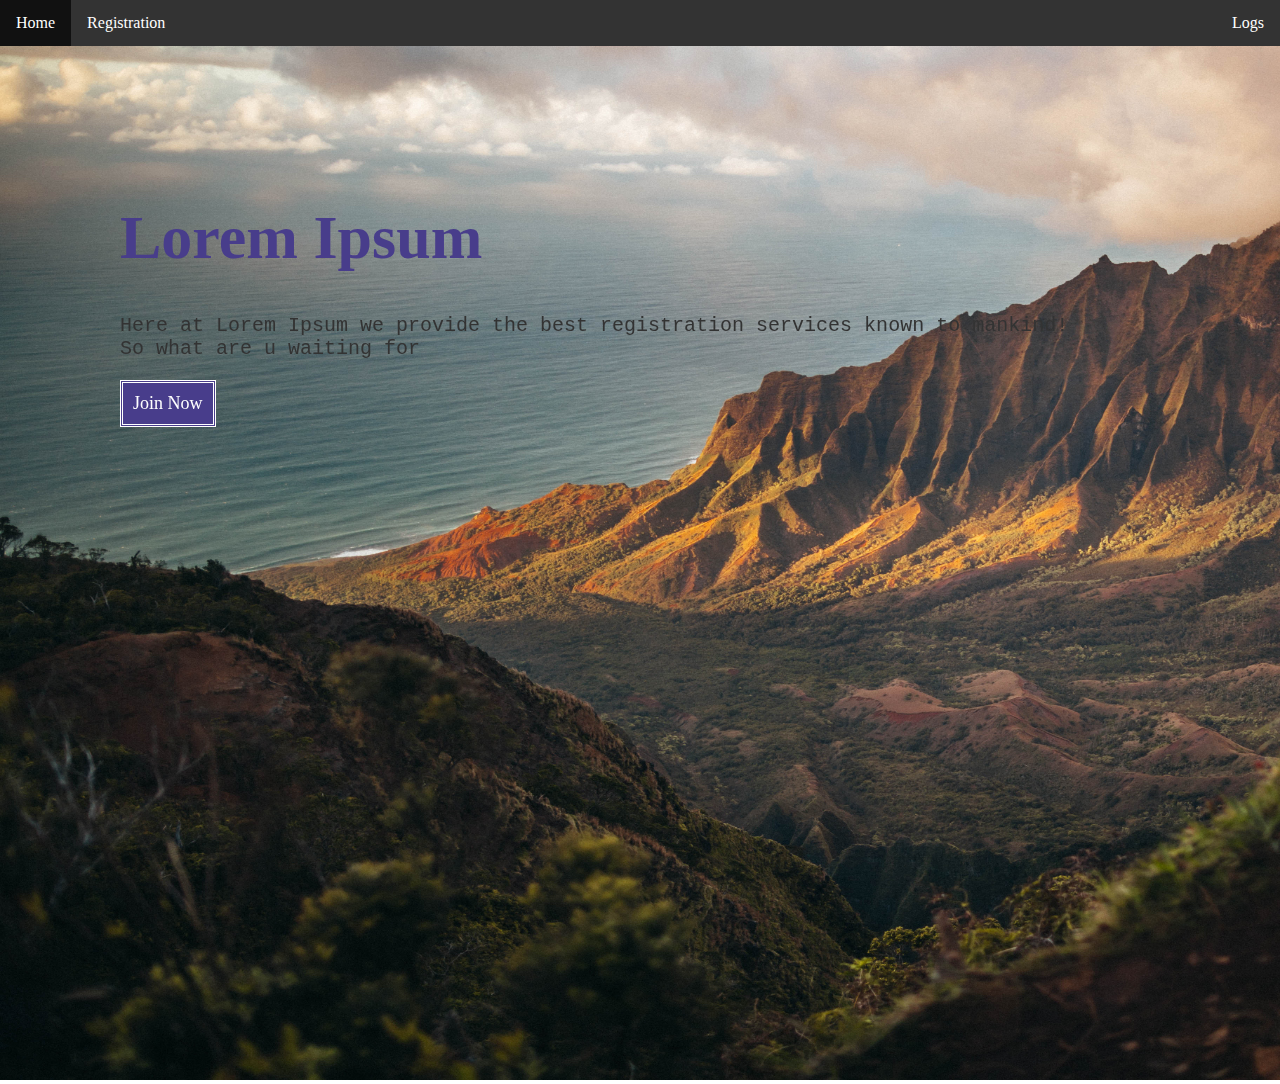
<file: index.html>
<!DOCTYPE html>
<html>
<head>
    <link rel="stylesheet" href="style.css">
</head>
<body>
    <div style="width:100%;position:fixed">
        <ul>
            <li><a href="index.html" class="active">Home</a></li>
            <li><a href="Registration.html">Registration</a></li>
            <li style="float:right"><a href="dB.html">Logs</a></li>
        </ul>
    </div>
    <div>
        <img src="img.jpg" height="1080" width="1920">
        <div class="left">
            <h1>
                Lorem Ipsum
            </h1>
            <p>
                Here at Lorem Ipsum we provide the best registration services known to mankind!
                <br>So what are u waiting for <br>
                <div class="but">
                    <a href="Registration.html">Join Now</a>
                </div>
            </p>
        </div>
    </div>
</body>
</html>
</file>
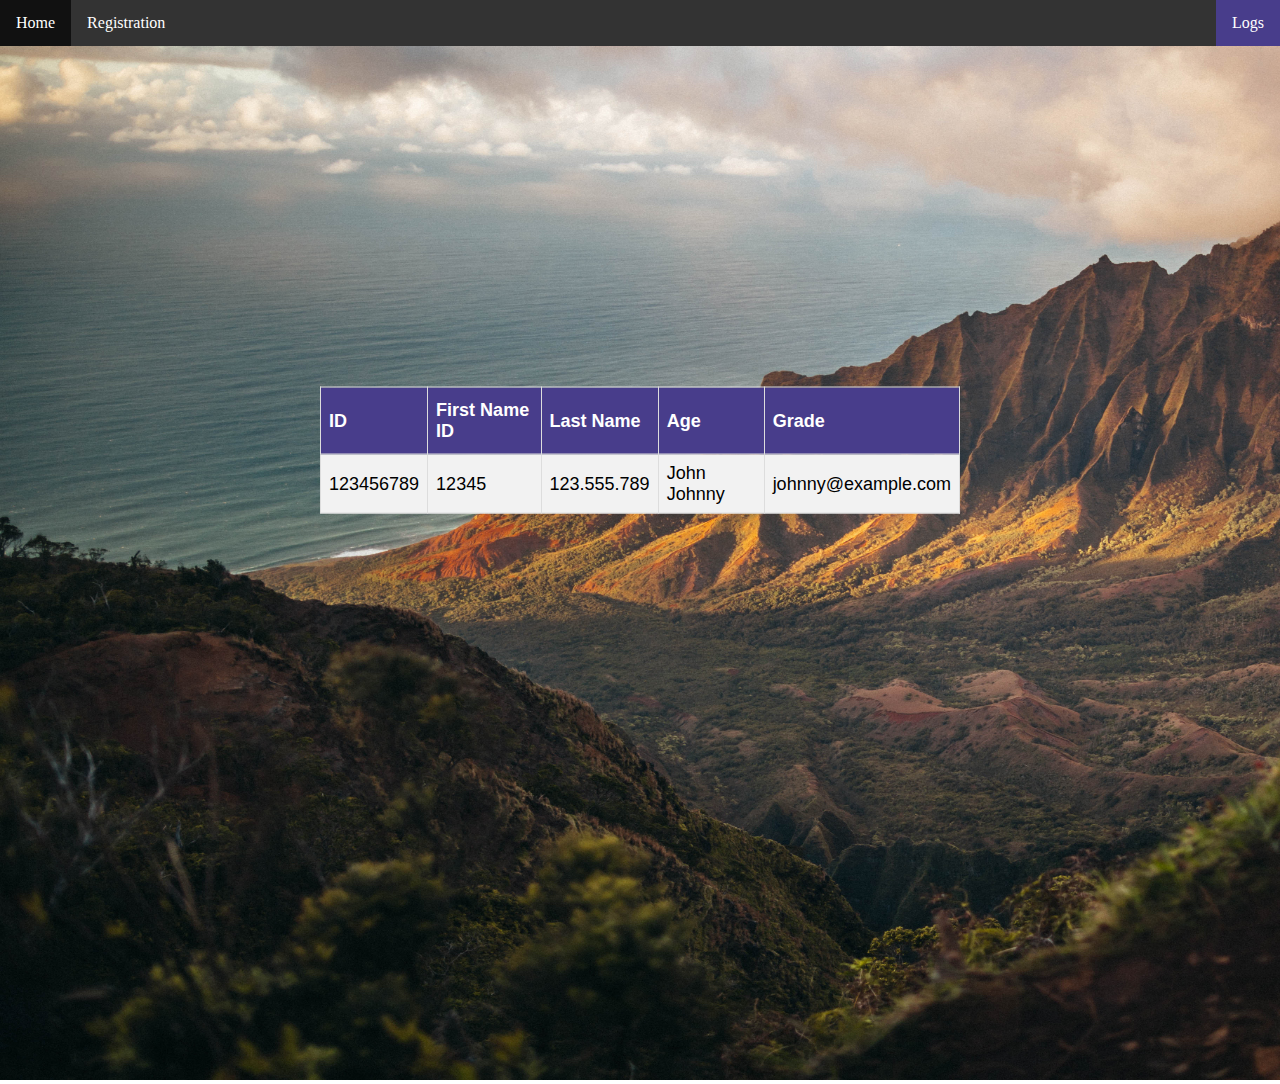
<file: dB.html>
<!DOCTYPE html>
<html>
<head>
    <link rel="stylesheet" href="style.css">
</head>
<body>
    <div style="width:100%;position:fixed">
        <ul>
            <li><a href="index.html">Home</a></li>
            <li><a href="Registration.html">Registration</a></li>
            <li style="float:right"><a href="dB.html" class="active">Logs</a></li>
        </ul>
    </div>
    <div>
        <img src="img.jpg" height="1080" width="1920">
        <div class="center">
            <table border="1">
                <tr>
                    <th>ID</th>
                    <th>First Name ID</th>
                    <th>Last Name</th>
                    <th>Age</th>
                    <th>Grade</th>
                </tr>
                <tr>
                    <td>123456789</td>
                    <td>12345</td>
                    <td>123.555.789</td>
                    <td>John Johnny</td>
                    <td>johnny@example.com</td>
                </tr>
            </table>
        </div>
    </div>
</body>
</html>
</file>
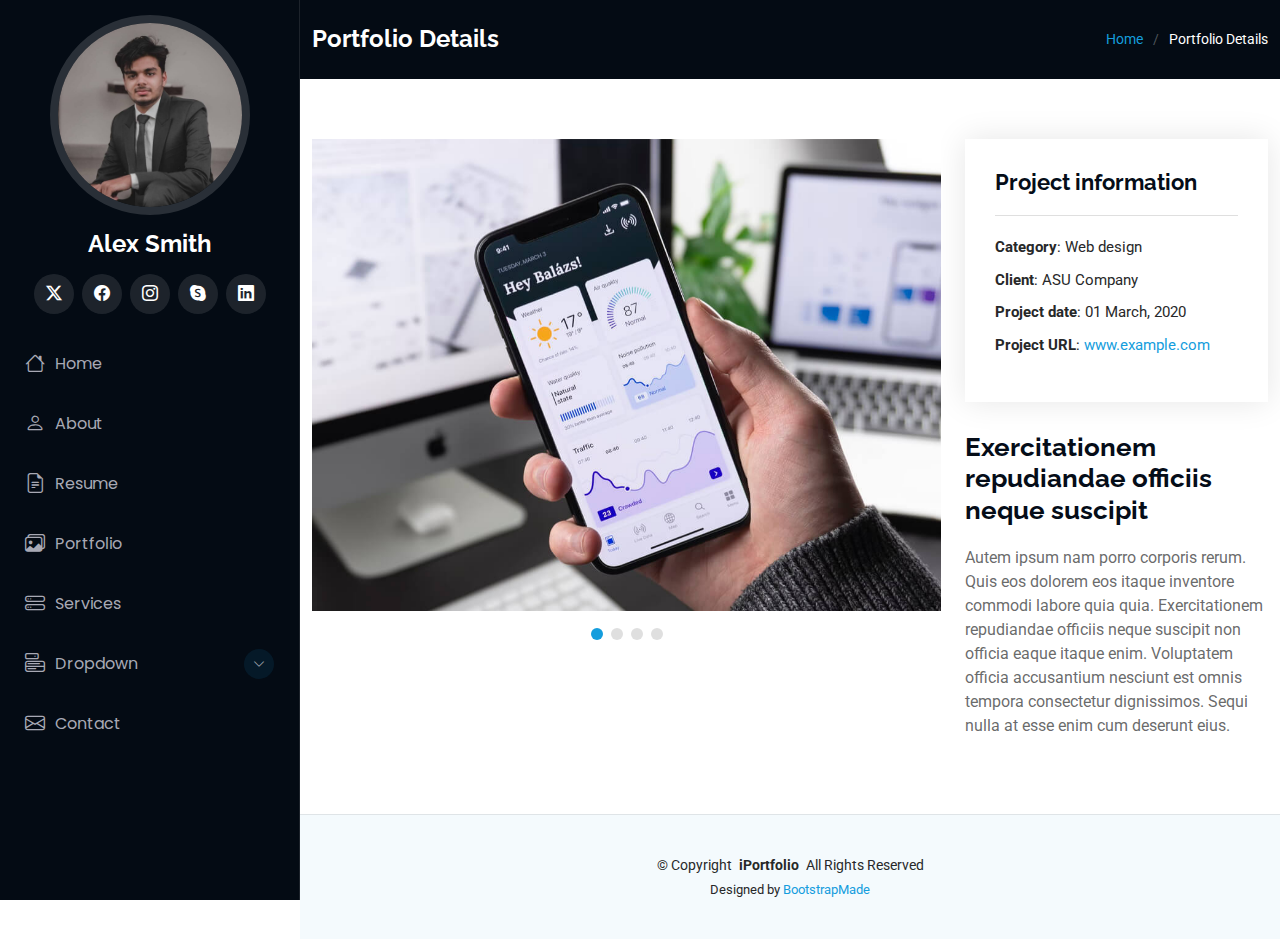
<file: portfolio-details.html>
<!DOCTYPE html>
<html lang="en">

<head>
  <meta charset="utf-8">
  <meta content="width=device-width, initial-scale=1.0" name="viewport">
  <title>Portfolio Details - iPortfolio Bootstrap Template</title>
  <meta content="" name="description">
  <meta content="" name="keywords">

  <!-- Favicons -->
  <link href="assets/img/favicon.png" rel="icon">
  <link href="assets/img/apple-touch-icon.png" rel="apple-touch-icon">

  <!-- Fonts -->
  <link href="https://fonts.googleapis.com" rel="preconnect">
  <link href="https://fonts.gstatic.com" rel="preconnect" crossorigin>
  <link href="https://fonts.googleapis.com/css2?family=Roboto:ital,wght@0,100;0,300;0,400;0,500;0,700;0,900;1,100;1,300;1,400;1,500;1,700;1,900&family=Poppins:ital,wght@0,100;0,200;0,300;0,400;0,500;0,600;0,700;0,800;0,900;1,100;1,200;1,300;1,400;1,500;1,600;1,700;1,800;1,900&family=Raleway:ital,wght@0,100;0,200;0,300;0,400;0,500;0,600;0,700;0,800;0,900;1,100;1,200;1,300;1,400;1,500;1,600;1,700;1,800;1,900&display=swap" rel="stylesheet">

  <!-- Vendor CSS Files -->
  <link href="assets/vendor/bootstrap/css/bootstrap.min.css" rel="stylesheet">
  <link href="assets/vendor/bootstrap-icons/bootstrap-icons.css" rel="stylesheet">
  <link href="assets/vendor/aos/aos.css" rel="stylesheet">
  <link href="assets/vendor/glightbox/css/glightbox.min.css" rel="stylesheet">
  <link href="assets/vendor/swiper/swiper-bundle.min.css" rel="stylesheet">

  <!-- Main CSS File -->
  <link href="assets/css/main.css" rel="stylesheet">

  <!-- =======================================================
  * Template Name: iPortfolio
  * Template URL: https://bootstrapmade.com/iportfolio-bootstrap-portfolio-websites-template/
  * Updated: Jun 29 2024 with Bootstrap v5.3.3
  * Author: BootstrapMade.com
  * License: https://bootstrapmade.com/license/
  ======================================================== -->
</head>

<body class="portfolio-details-page">

  <header id="header" class="header dark-background d-flex flex-column">
    <i class="header-toggle d-xl-none bi bi-list"></i>

    <div class="profile-img">
      <img src="assets/img/my-profile-img.jpg" alt="" class="img-fluid rounded-circle">
    </div>

    <a href="index.html" class="logo d-flex align-items-center justify-content-center">
      <!-- Uncomment the line below if you also wish to use an image logo -->
      <!-- <img src="assets/img/logo.png" alt=""> -->
      <h1 class="sitename">Alex Smith</h1>
    </a>

    <div class="social-links text-center">
      <a href="#" class="twitter"><i class="bi bi-twitter-x"></i></a>
      <a href="#" class="facebook"><i class="bi bi-facebook"></i></a>
      <a href="#" class="instagram"><i class="bi bi-instagram"></i></a>
      <a href="#" class="google-plus"><i class="bi bi-skype"></i></a>
      <a href="#" class="linkedin"><i class="bi bi-linkedin"></i></a>
    </div>

    <nav id="navmenu" class="navmenu">
      <ul>
        <li><a href="#hero"><i class="bi bi-house navicon"></i>Home</a></li>
        <li><a href="#about"><i class="bi bi-person navicon"></i> About</a></li>
        <li><a href="#resume"><i class="bi bi-file-earmark-text navicon"></i> Resume</a></li>
        <li><a href="#portfolio"><i class="bi bi-images navicon"></i> Portfolio</a></li>
        <li><a href="#services"><i class="bi bi-hdd-stack navicon"></i> Services</a></li>
        <li class="dropdown"><a href="#"><i class="bi bi-menu-button navicon"></i> <span>Dropdown</span> <i class="bi bi-chevron-down toggle-dropdown"></i></a>
          <ul>
            <li><a href="#">Dropdown 1</a></li>
            <li class="dropdown"><a href="#"><span>Deep Dropdown</span> <i class="bi bi-chevron-down toggle-dropdown"></i></a>
              <ul>
                <li><a href="#">Deep Dropdown 1</a></li>
                <li><a href="#">Deep Dropdown 2</a></li>
                <li><a href="#">Deep Dropdown 3</a></li>
                <li><a href="#">Deep Dropdown 4</a></li>
                <li><a href="#">Deep Dropdown 5</a></li>
              </ul>
            </li>
            <li><a href="#">Dropdown 2</a></li>
            <li><a href="#">Dropdown 3</a></li>
            <li><a href="#">Dropdown 4</a></li>
          </ul>
        </li>
        <li><a href="#contact"><i class="bi bi-envelope navicon"></i> Contact</a></li>
      </ul>
    </nav>

  </header>

  <main class="main">

    <!-- Page Title -->
    <div class="page-title dark-background">
      <div class="container d-lg-flex justify-content-between align-items-center">
        <h1 class="mb-2 mb-lg-0">Portfolio Details</h1>
        <nav class="breadcrumbs">
          <ol>
            <li><a href="index.html">Home</a></li>
            <li class="current">Portfolio Details</li>
          </ol>
        </nav>
      </div>
    </div><!-- End Page Title -->

    <!-- Portfolio Details Section -->
    <section id="portfolio-details" class="portfolio-details section">

      <div class="container" data-aos="fade-up" data-aos-delay="100">

        <div class="row gy-4">

          <div class="col-lg-8">
            <div class="portfolio-details-slider swiper init-swiper">

              <script type="application/json" class="swiper-config">
                {
                  "loop": true,
                  "speed": 600,
                  "autoplay": {
                    "delay": 5000
                  },
                  "slidesPerView": "auto",
                  "pagination": {
                    "el": ".swiper-pagination",
                    "type": "bullets",
                    "clickable": true
                  }
                }
              </script>

              <div class="swiper-wrapper align-items-center">

                <div class="swiper-slide">
                  <img src="assets/img/portfolio/app-1.jpg" alt="">
                </div>

                <div class="swiper-slide">
                  <img src="assets/img/portfolio/product-1.jpg" alt="">
                </div>

                <div class="swiper-slide">
                  <img src="assets/img/portfolio/branding-1.jpg" alt="">
                </div>

                <div class="swiper-slide">
                  <img src="assets/img/portfolio/books-1.jpg" alt="">
                </div>

              </div>
              <div class="swiper-pagination"></div>
            </div>
          </div>

          <div class="col-lg-4">
            <div class="portfolio-info" data-aos="fade-up" data-aos-delay="200">
              <h3>Project information</h3>
              <ul>
                <li><strong>Category</strong>: Web design</li>
                <li><strong>Client</strong>: ASU Company</li>
                <li><strong>Project date</strong>: 01 March, 2020</li>
                <li><strong>Project URL</strong>: <a href="#">www.example.com</a></li>
              </ul>
            </div>
            <div class="portfolio-description" data-aos="fade-up" data-aos-delay="300">
              <h2>Exercitationem repudiandae officiis neque suscipit</h2>
              <p>
                Autem ipsum nam porro corporis rerum. Quis eos dolorem eos itaque inventore commodi labore quia quia. Exercitationem repudiandae officiis neque suscipit non officia eaque itaque enim. Voluptatem officia accusantium nesciunt est omnis tempora consectetur dignissimos. Sequi nulla at esse enim cum deserunt eius.
              </p>
            </div>
          </div>

        </div>

      </div>

    </section><!-- /Portfolio Details Section -->

  </main>

  <footer id="footer" class="footer position-relative light-background">

    <div class="container">
      <div class="copyright text-center ">
        <p>© <span>Copyright</span> <strong class="px-1 sitename">iPortfolio</strong> <span>All Rights Reserved</span></p>
      </div>
      <div class="credits">
        <!-- All the links in the footer should remain intact. -->
        <!-- You can delete the links only if you've purchased the pro version. -->
        <!-- Licensing information: https://bootstrapmade.com/license/ -->
        <!-- Purchase the pro version with working PHP/AJAX contact form: [buy-url] -->
        Designed by <a href="https://bootstrapmade.com/">BootstrapMade</a>
      </div>
    </div>

  </footer>

  <!-- Scroll Top -->
  <a href="#" id="scroll-top" class="scroll-top d-flex align-items-center justify-content-center"><i class="bi bi-arrow-up-short"></i></a>

  <!-- Preloader -->
  <div id="preloader"></div>

  <!-- Vendor JS Files -->
  <script src="assets/vendor/bootstrap/js/bootstrap.bundle.min.js"></script>
  <script src="assets/vendor/php-email-form/validate.js"></script>
  <script src="assets/vendor/aos/aos.js"></script>
  <script src="assets/vendor/typed.js/typed.umd.js"></script>
  <script src="assets/vendor/purecounter/purecounter_vanilla.js"></script>
  <script src="assets/vendor/waypoints/noframework.waypoints.js"></script>
  <script src="assets/vendor/glightbox/js/glightbox.min.js"></script>
  <script src="assets/vendor/imagesloaded/imagesloaded.pkgd.min.js"></script>
  <script src="assets/vendor/isotope-layout/isotope.pkgd.min.js"></script>
  <script src="assets/vendor/swiper/swiper-bundle.min.js"></script>

  <!-- Main JS File -->
  <script src="assets/js/main.js"></script>

</body>

</html>
</file>
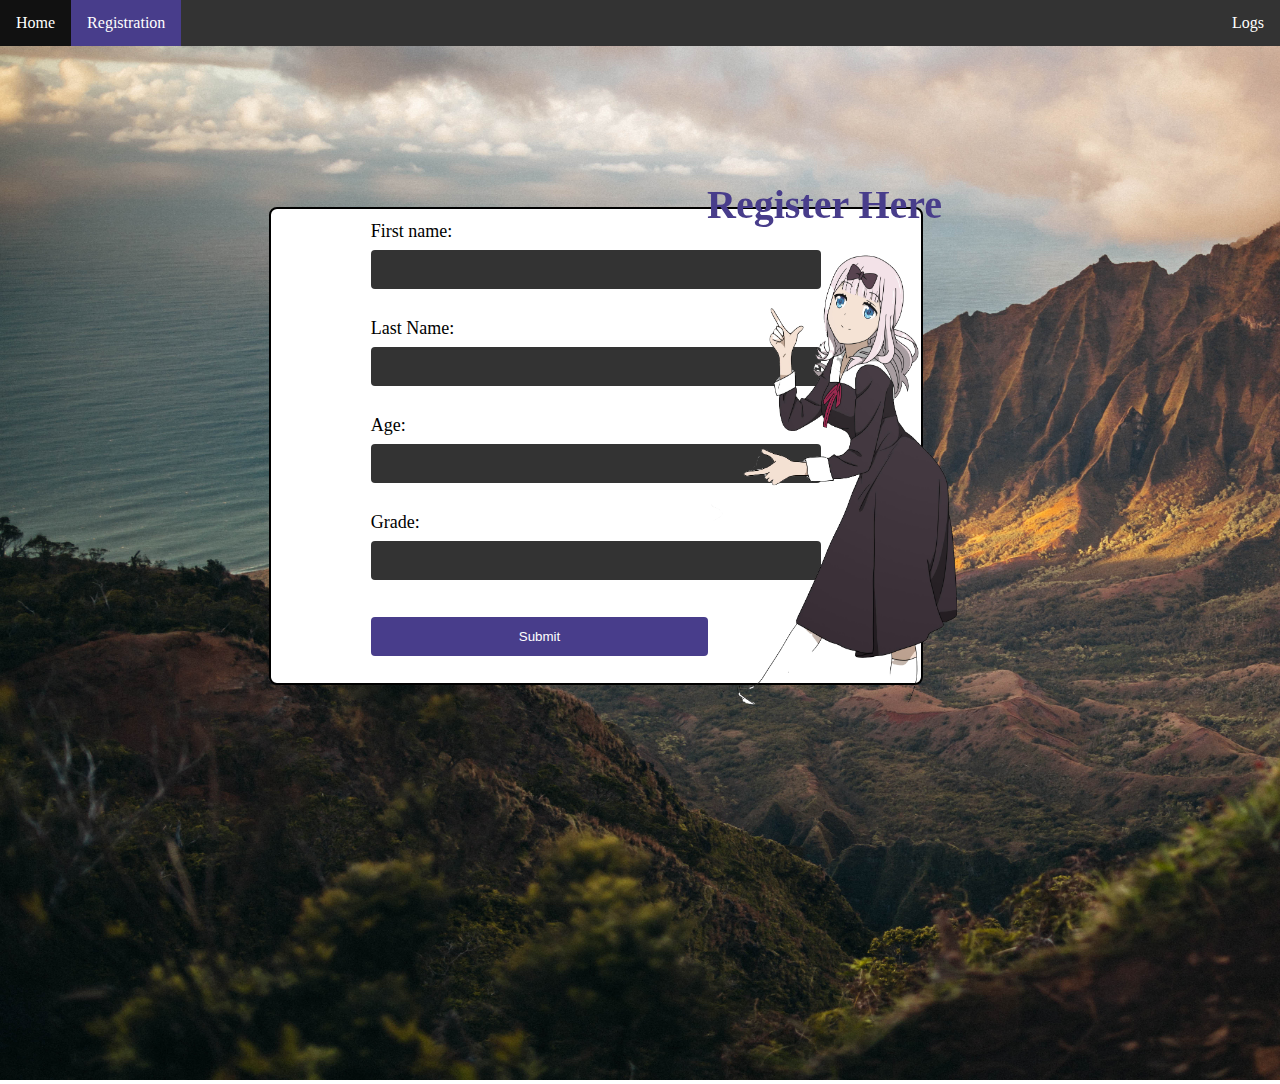
<file: Registration.html>
<!DOCTYPE html>
<html>
<head>
    <link rel="stylesheet" href="style.css">
</head>
<body>
    <div style="width:100%;position:fixed">
        <ul style="width:100%">
            <li><a href="index.html">Home</a></li>
            <li><a href="Registration.html" class="active">Registration</a></li>
            <li style="float:right"><a href="dB.html">Logs</a></li>
        </ul>
    </div>
    <div>
        <img src="img.jpg" height="1080" width="1920">
        <div class="topleft" style="position:fixed">
            <div class="card">
                <form>
                    <label for="fname">First name:</label><br>
                    <input type="text" id="fname" name="fname"><br><br>
                    <label for="lname">Last Name:</label><br>
                    <input type="text" id="lname" name="lname"><br><br>
                    <label for="age">Age:</label><br>
                    <input type=number id="age" name="age"><br><br>
                    <label for="grade">Grade:</label><br>
                    <input type="text" id="grade" name="grade"><br><br>
                    <input type="submit" value="Submit">
                </form>
            </div>
        </div>
        <div class="chika" style="position:fixed">
            <h1 style="font-size:40px;">Register Here</h1>
            <img src="img2.png" height="450" width=" 250 ">
        </div>
    </div>
</body>
</html>
</file>
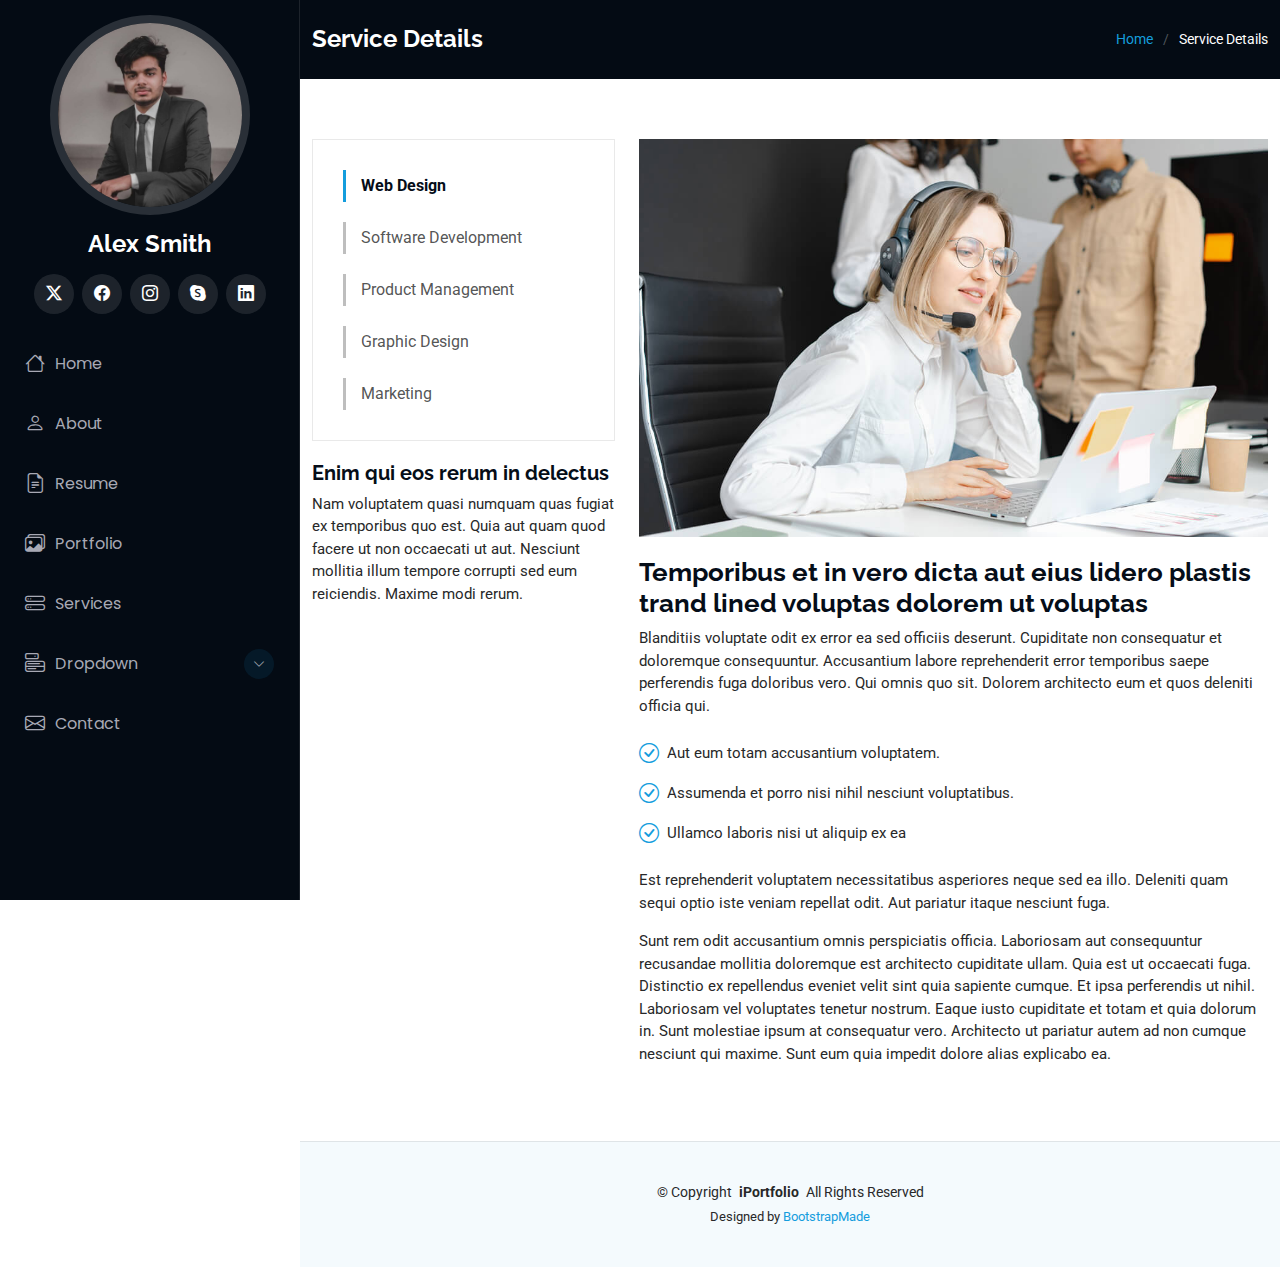
<file: service-details.html>
<!DOCTYPE html>
<html lang="en">

<head>
  <meta charset="utf-8">
  <meta content="width=device-width, initial-scale=1.0" name="viewport">
  <title>Service Details - iPortfolio Bootstrap Template</title>
  <meta content="" name="description">
  <meta content="" name="keywords">

  <!-- Favicons -->
  <link href="assets/img/favicon.png" rel="icon">
  <link href="assets/img/apple-touch-icon.png" rel="apple-touch-icon">

  <!-- Fonts -->
  <link href="https://fonts.googleapis.com" rel="preconnect">
  <link href="https://fonts.gstatic.com" rel="preconnect" crossorigin>
  <link href="https://fonts.googleapis.com/css2?family=Roboto:ital,wght@0,100;0,300;0,400;0,500;0,700;0,900;1,100;1,300;1,400;1,500;1,700;1,900&family=Poppins:ital,wght@0,100;0,200;0,300;0,400;0,500;0,600;0,700;0,800;0,900;1,100;1,200;1,300;1,400;1,500;1,600;1,700;1,800;1,900&family=Raleway:ital,wght@0,100;0,200;0,300;0,400;0,500;0,600;0,700;0,800;0,900;1,100;1,200;1,300;1,400;1,500;1,600;1,700;1,800;1,900&display=swap" rel="stylesheet">

  <!-- Vendor CSS Files -->
  <link href="assets/vendor/bootstrap/css/bootstrap.min.css" rel="stylesheet">
  <link href="assets/vendor/bootstrap-icons/bootstrap-icons.css" rel="stylesheet">
  <link href="assets/vendor/aos/aos.css" rel="stylesheet">
  <link href="assets/vendor/glightbox/css/glightbox.min.css" rel="stylesheet">
  <link href="assets/vendor/swiper/swiper-bundle.min.css" rel="stylesheet">

  <!-- Main CSS File -->
  <link href="assets/css/main.css" rel="stylesheet">

  <!-- =======================================================
  * Template Name: iPortfolio
  * Template URL: https://bootstrapmade.com/iportfolio-bootstrap-portfolio-websites-template/
  * Updated: Jun 29 2024 with Bootstrap v5.3.3
  * Author: BootstrapMade.com
  * License: https://bootstrapmade.com/license/
  ======================================================== -->
</head>

<body class="service-details-page">

  <header id="header" class="header dark-background d-flex flex-column">
    <i class="header-toggle d-xl-none bi bi-list"></i>

    <div class="profile-img">
      <img src="assets/img/my-profile-img.jpg" alt="" class="img-fluid rounded-circle">
    </div>

    <a href="index.html" class="logo d-flex align-items-center justify-content-center">
      <!-- Uncomment the line below if you also wish to use an image logo -->
      <!-- <img src="assets/img/logo.png" alt=""> -->
      <h1 class="sitename">Alex Smith</h1>
    </a>

    <div class="social-links text-center">
      <a href="#" class="twitter"><i class="bi bi-twitter-x"></i></a>
      <a href="#" class="facebook"><i class="bi bi-facebook"></i></a>
      <a href="#" class="instagram"><i class="bi bi-instagram"></i></a>
      <a href="#" class="google-plus"><i class="bi bi-skype"></i></a>
      <a href="#" class="linkedin"><i class="bi bi-linkedin"></i></a>
    </div>

    <nav id="navmenu" class="navmenu">
      <ul>
        <li><a href="#hero"><i class="bi bi-house navicon"></i>Home</a></li>
        <li><a href="#about"><i class="bi bi-person navicon"></i> About</a></li>
        <li><a href="#resume"><i class="bi bi-file-earmark-text navicon"></i> Resume</a></li>
        <li><a href="#portfolio"><i class="bi bi-images navicon"></i> Portfolio</a></li>
        <li><a href="#services"><i class="bi bi-hdd-stack navicon"></i> Services</a></li>
        <li class="dropdown"><a href="#"><i class="bi bi-menu-button navicon"></i> <span>Dropdown</span> <i class="bi bi-chevron-down toggle-dropdown"></i></a>
          <ul>
            <li><a href="#">Dropdown 1</a></li>
            <li class="dropdown"><a href="#"><span>Deep Dropdown</span> <i class="bi bi-chevron-down toggle-dropdown"></i></a>
              <ul>
                <li><a href="#">Deep Dropdown 1</a></li>
                <li><a href="#">Deep Dropdown 2</a></li>
                <li><a href="#">Deep Dropdown 3</a></li>
                <li><a href="#">Deep Dropdown 4</a></li>
                <li><a href="#">Deep Dropdown 5</a></li>
              </ul>
            </li>
            <li><a href="#">Dropdown 2</a></li>
            <li><a href="#">Dropdown 3</a></li>
            <li><a href="#">Dropdown 4</a></li>
          </ul>
        </li>
        <li><a href="#contact"><i class="bi bi-envelope navicon"></i> Contact</a></li>
      </ul>
    </nav>

  </header>

  <main class="main">

    <!-- Page Title -->
    <div class="page-title dark-background">
      <div class="container d-lg-flex justify-content-between align-items-center">
        <h1 class="mb-2 mb-lg-0">Service Details</h1>
        <nav class="breadcrumbs">
          <ol>
            <li><a href="index.html">Home</a></li>
            <li class="current">Service Details</li>
          </ol>
        </nav>
      </div>
    </div><!-- End Page Title -->

    <!-- Service Details Section -->
    <section id="service-details" class="service-details section">

      <div class="container">

        <div class="row gy-4">

          <div class="col-lg-4" data-aos="fade-up" data-aos-delay="100">
            <div class="services-list">
              <a href="#" class="active">Web Design</a>
              <a href="#">Software Development</a>
              <a href="#">Product Management</a>
              <a href="#">Graphic Design</a>
              <a href="#">Marketing</a>
            </div>

            <h4>Enim qui eos rerum in delectus</h4>
            <p>Nam voluptatem quasi numquam quas fugiat ex temporibus quo est. Quia aut quam quod facere ut non occaecati ut aut. Nesciunt mollitia illum tempore corrupti sed eum reiciendis. Maxime modi rerum.</p>
          </div>

          <div class="col-lg-8" data-aos="fade-up" data-aos-delay="200">
            <img src="assets/img/services.jpg" alt="" class="img-fluid services-img">
            <h3>Temporibus et in vero dicta aut eius lidero plastis trand lined voluptas dolorem ut voluptas</h3>
            <p>
              Blanditiis voluptate odit ex error ea sed officiis deserunt. Cupiditate non consequatur et doloremque consequuntur. Accusantium labore reprehenderit error temporibus saepe perferendis fuga doloribus vero. Qui omnis quo sit. Dolorem architecto eum et quos deleniti officia qui.
            </p>
            <ul>
              <li><i class="bi bi-check-circle"></i> <span>Aut eum totam accusantium voluptatem.</span></li>
              <li><i class="bi bi-check-circle"></i> <span>Assumenda et porro nisi nihil nesciunt voluptatibus.</span></li>
              <li><i class="bi bi-check-circle"></i> <span>Ullamco laboris nisi ut aliquip ex ea</span></li>
            </ul>
            <p>
              Est reprehenderit voluptatem necessitatibus asperiores neque sed ea illo. Deleniti quam sequi optio iste veniam repellat odit. Aut pariatur itaque nesciunt fuga.
            </p>
            <p>
              Sunt rem odit accusantium omnis perspiciatis officia. Laboriosam aut consequuntur recusandae mollitia doloremque est architecto cupiditate ullam. Quia est ut occaecati fuga. Distinctio ex repellendus eveniet velit sint quia sapiente cumque. Et ipsa perferendis ut nihil. Laboriosam vel voluptates tenetur nostrum. Eaque iusto cupiditate et totam et quia dolorum in. Sunt molestiae ipsum at consequatur vero. Architecto ut pariatur autem ad non cumque nesciunt qui maxime. Sunt eum quia impedit dolore alias explicabo ea.
            </p>
          </div>

        </div>

      </div>

    </section><!-- /Service Details Section -->

  </main>

  <footer id="footer" class="footer position-relative light-background">

    <div class="container">
      <div class="copyright text-center ">
        <p>© <span>Copyright</span> <strong class="px-1 sitename">iPortfolio</strong> <span>All Rights Reserved</span></p>
      </div>
      <div class="credits">
        <!-- All the links in the footer should remain intact. -->
        <!-- You can delete the links only if you've purchased the pro version. -->
        <!-- Licensing information: https://bootstrapmade.com/license/ -->
        <!-- Purchase the pro version with working PHP/AJAX contact form: [buy-url] -->
        Designed by <a href="https://bootstrapmade.com/">BootstrapMade</a>
      </div>
    </div>

  </footer>

  <!-- Scroll Top -->
  <a href="#" id="scroll-top" class="scroll-top d-flex align-items-center justify-content-center"><i class="bi bi-arrow-up-short"></i></a>

  <!-- Preloader -->
  <div id="preloader"></div>

  <!-- Vendor JS Files -->
  <script src="assets/vendor/bootstrap/js/bootstrap.bundle.min.js"></script>
  <script src="assets/vendor/php-email-form/validate.js"></script>
  <script src="assets/vendor/aos/aos.js"></script>
  <script src="assets/vendor/typed.js/typed.umd.js"></script>
  <script src="assets/vendor/purecounter/purecounter_vanilla.js"></script>
  <script src="assets/vendor/waypoints/noframework.waypoints.js"></script>
  <script src="assets/vendor/glightbox/js/glightbox.min.js"></script>
  <script src="assets/vendor/imagesloaded/imagesloaded.pkgd.min.js"></script>
  <script src="assets/vendor/isotope-layout/isotope.pkgd.min.js"></script>
  <script src="assets/vendor/swiper/swiper-bundle.min.js"></script>

  <!-- Main JS File -->
  <script src="assets/js/main.js"></script>

</body>

</html>
</file>
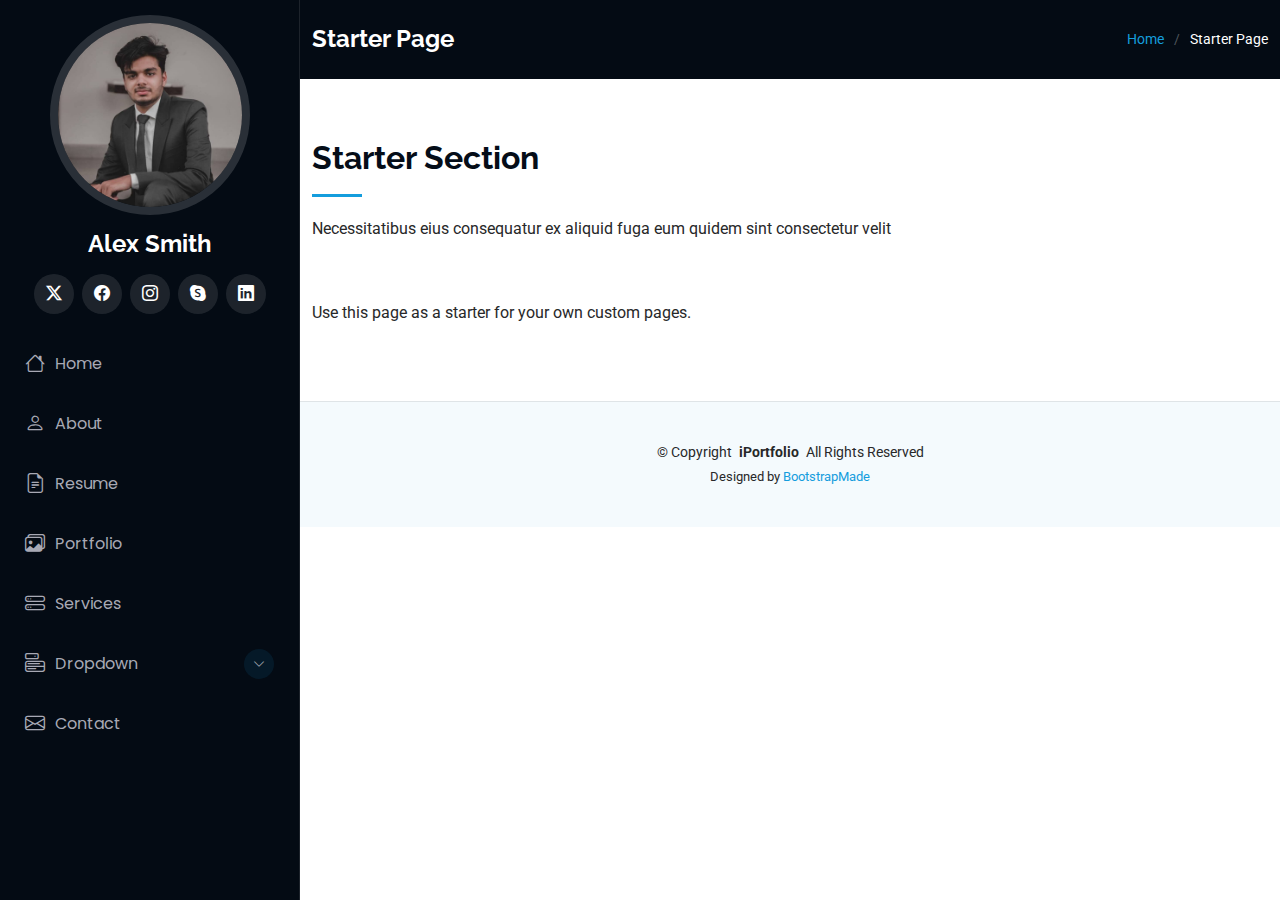
<file: starter-page.html>
<!DOCTYPE html>
<html lang="en">

<head>
  <meta charset="utf-8">
  <meta content="width=device-width, initial-scale=1.0" name="viewport">
  <title>Starter Page - iPortfolio Bootstrap Template</title>
  <meta content="" name="description">
  <meta content="" name="keywords">

  <!-- Favicons -->
  <link href="assets/img/favicon.png" rel="icon">
  <link href="assets/img/apple-touch-icon.png" rel="apple-touch-icon">

  <!-- Fonts -->
  <link href="https://fonts.googleapis.com" rel="preconnect">
  <link href="https://fonts.gstatic.com" rel="preconnect" crossorigin>
  <link href="https://fonts.googleapis.com/css2?family=Roboto:ital,wght@0,100;0,300;0,400;0,500;0,700;0,900;1,100;1,300;1,400;1,500;1,700;1,900&family=Poppins:ital,wght@0,100;0,200;0,300;0,400;0,500;0,600;0,700;0,800;0,900;1,100;1,200;1,300;1,400;1,500;1,600;1,700;1,800;1,900&family=Raleway:ital,wght@0,100;0,200;0,300;0,400;0,500;0,600;0,700;0,800;0,900;1,100;1,200;1,300;1,400;1,500;1,600;1,700;1,800;1,900&display=swap" rel="stylesheet">

  <!-- Vendor CSS Files -->
  <link href="assets/vendor/bootstrap/css/bootstrap.min.css" rel="stylesheet">
  <link href="assets/vendor/bootstrap-icons/bootstrap-icons.css" rel="stylesheet">
  <link href="assets/vendor/aos/aos.css" rel="stylesheet">
  <link href="assets/vendor/glightbox/css/glightbox.min.css" rel="stylesheet">
  <link href="assets/vendor/swiper/swiper-bundle.min.css" rel="stylesheet">

  <!-- Main CSS File -->
  <link href="assets/css/main.css" rel="stylesheet">

  <!-- =======================================================
  * Template Name: iPortfolio
  * Template URL: https://bootstrapmade.com/iportfolio-bootstrap-portfolio-websites-template/
  * Updated: Jun 29 2024 with Bootstrap v5.3.3
  * Author: BootstrapMade.com
  * License: https://bootstrapmade.com/license/
  ======================================================== -->
</head>

<body class="starter-page-page">

  <header id="header" class="header dark-background d-flex flex-column">
    <i class="header-toggle d-xl-none bi bi-list"></i>

    <div class="profile-img">
      <img src="assets/img/my-profile-img.jpg" alt="" class="img-fluid rounded-circle">
    </div>

    <a href="index.html" class="logo d-flex align-items-center justify-content-center">
      <!-- Uncomment the line below if you also wish to use an image logo -->
      <!-- <img src="assets/img/logo.png" alt=""> -->
      <h1 class="sitename">Alex Smith</h1>
    </a>

    <div class="social-links text-center">
      <a href="#" class="twitter"><i class="bi bi-twitter-x"></i></a>
      <a href="#" class="facebook"><i class="bi bi-facebook"></i></a>
      <a href="#" class="instagram"><i class="bi bi-instagram"></i></a>
      <a href="#" class="google-plus"><i class="bi bi-skype"></i></a>
      <a href="#" class="linkedin"><i class="bi bi-linkedin"></i></a>
    </div>

    <nav id="navmenu" class="navmenu">
      <ul>
        <li><a href="#hero"><i class="bi bi-house navicon"></i>Home</a></li>
        <li><a href="#about"><i class="bi bi-person navicon"></i> About</a></li>
        <li><a href="#resume"><i class="bi bi-file-earmark-text navicon"></i> Resume</a></li>
        <li><a href="#portfolio"><i class="bi bi-images navicon"></i> Portfolio</a></li>
        <li><a href="#services"><i class="bi bi-hdd-stack navicon"></i> Services</a></li>
        <li class="dropdown"><a href="#"><i class="bi bi-menu-button navicon"></i> <span>Dropdown</span> <i class="bi bi-chevron-down toggle-dropdown"></i></a>
          <ul>
            <li><a href="#">Dropdown 1</a></li>
            <li class="dropdown"><a href="#"><span>Deep Dropdown</span> <i class="bi bi-chevron-down toggle-dropdown"></i></a>
              <ul>
                <li><a href="#">Deep Dropdown 1</a></li>
                <li><a href="#">Deep Dropdown 2</a></li>
                <li><a href="#">Deep Dropdown 3</a></li>
                <li><a href="#">Deep Dropdown 4</a></li>
                <li><a href="#">Deep Dropdown 5</a></li>
              </ul>
            </li>
            <li><a href="#">Dropdown 2</a></li>
            <li><a href="#">Dropdown 3</a></li>
            <li><a href="#">Dropdown 4</a></li>
          </ul>
        </li>
        <li><a href="#contact"><i class="bi bi-envelope navicon"></i> Contact</a></li>
      </ul>
    </nav>

  </header>

  <main class="main">

    <!-- Page Title -->
    <div class="page-title dark-background">
      <div class="container d-lg-flex justify-content-between align-items-center">
        <h1 class="mb-2 mb-lg-0">Starter Page</h1>
        <nav class="breadcrumbs">
          <ol>
            <li><a href="index.html">Home</a></li>
            <li class="current">Starter Page</li>
          </ol>
        </nav>
      </div>
    </div><!-- End Page Title -->

    <!-- Starter Section Section -->
    <section id="starter-section" class="starter-section section">

      <!-- Section Title -->
      <div class="container section-title" data-aos="fade-up">
        <h2>Starter Section</h2>
        <p>Necessitatibus eius consequatur ex aliquid fuga eum quidem sint consectetur velit</p>
      </div><!-- End Section Title -->

      <div class="container" data-aos="fade-up">
        <p>Use this page as a starter for your own custom pages.</p>
      </div>

    </section><!-- /Starter Section Section -->

  </main>

  <footer id="footer" class="footer position-relative light-background">

    <div class="container">
      <div class="copyright text-center ">
        <p>© <span>Copyright</span> <strong class="px-1 sitename">iPortfolio</strong> <span>All Rights Reserved</span></p>
      </div>
      <div class="credits">
        <!-- All the links in the footer should remain intact. -->
        <!-- You can delete the links only if you've purchased the pro version. -->
        <!-- Licensing information: https://bootstrapmade.com/license/ -->
        <!-- Purchase the pro version with working PHP/AJAX contact form: [buy-url] -->
        Designed by <a href="https://bootstrapmade.com/">BootstrapMade</a>
      </div>
    </div>

  </footer>

  <!-- Scroll Top -->
  <a href="#" id="scroll-top" class="scroll-top d-flex align-items-center justify-content-center"><i class="bi bi-arrow-up-short"></i></a>

  <!-- Preloader -->
  <div id="preloader"></div>

  <!-- Vendor JS Files -->
  <script src="assets/vendor/bootstrap/js/bootstrap.bundle.min.js"></script>
  <script src="assets/vendor/php-email-form/validate.js"></script>
  <script src="assets/vendor/aos/aos.js"></script>
  <script src="assets/vendor/typed.js/typed.umd.js"></script>
  <script src="assets/vendor/purecounter/purecounter_vanilla.js"></script>
  <script src="assets/vendor/waypoints/noframework.waypoints.js"></script>
  <script src="assets/vendor/glightbox/js/glightbox.min.js"></script>
  <script src="assets/vendor/imagesloaded/imagesloaded.pkgd.min.js"></script>
  <script src="assets/vendor/isotope-layout/isotope.pkgd.min.js"></script>
  <script src="assets/vendor/swiper/swiper-bundle.min.js"></script>

  <!-- Main JS File -->
  <script src="assets/js/main.js"></script>

</body>

</html>
</file>
<file: style.css>
body {
    margin: 0;
    background-size: cover;
}

ul {
    list-style-type: none;
    margin: 0;
    padding: 0;
    overflow: hidden;
    background-color: #333;
}

li {
    float: left;
}

    li a {
        display: inline-block;
        color: white;
        text-align: center;
        padding: 14px 16px;
        text-decoration: none;
    }

        li a:hover {
            background-color: #111;
        }

.active {
    background-color: DarkSlateBlue;
}

image {
    z-index: -1;
}

.topleft {
    position: absolute;
    top: 23%;
    left: 21%;
    font-size: 18px;
}
.center {
    position: fixed;
    top: 50%;
    left: 50%;
    transform: translate(-50%, -50%);
    font-size: 18px;
}
.chika {
    position: absolute;
    top: 48%;
    left: 65%;
    transform: translate(-50%, -50%);
    font-size: 18px;
}
.left {
    position: absolute;
    top: 160px;
    left: 120px;
    font-size: 18px;
}

h1 {
    font-family: "Lucida Console";
    font-size: 62px;
    color: DarkSlateBlue;
}

p {
    font-family: "Courier New";
    font-size: 20px;
    color: #333;
    text-align: justify;
}

.but a {
    float: left;
    padding: 10px 10px;
    border: double;
    background-color: darkslateblue;
    color: white;
    text-decoration: none;
}

    .but a:hover {
        background-color: #111;
        cursor: pointer;
    }

input {
    width: 100%;
    height: 100%;
    padding: 12px 20px;
    margin: 8px 0;
    box-sizing: border-box;
    border: 1.5px darkslateblue;
    border-radius: 4px;
}

    input[type=text], input[type=number] {
        background-color: #333;
        color: white;
    }

    input[type=submit] {
        color: white;
        width: 75%;
        height: 100%;
        padding: 12px 20px;
        margin: 8px 0;
        box-sizing: border-box;
        border: 1.5px darkslateblue;
        border-radius: 4px;
        background-color: darkslateblue
    }

        input[type=submit]:hover {
            background-color: #111;
            cursor: pointer;
        }

.card {
    width: 450px;
    height: 450px;
    padding: 12px 100px;
    background-color: white;
    border: 2px double;
    border-radius: 8px;
    overflow: hidden;
}

form {
    width: 100%
}
table {
    font-family: Arial, Helvetica, sans-serif;
    border-collapse: collapse;
    width: 100%;
}

    table td, table th {
        border: 1px solid #ddd;
        padding: 8px;
    }

    table tr:nth-child(even) {
        background-color: #f2f2f2;
    }

    table tr:hover {
        background-color: #ddd;
    }

    table th {
        padding-top: 12px;
        padding-bottom: 12px;
        text-align: left;
        background-color: #483D8B;
        color: white;
    }
</file>
<file: assets/css/main.css>
.card-container {
      display: grid;
      grid-template-columns: repeat(auto-fill, minmax(160px, 1fr));
      gap: 1.5rem;
    }

    .game-card {
      background: #fff;
      border-radius: 12px;
      box-shadow: 0 4px 12px rgba(0,0,0,0.1);
      padding: 0.8rem;
      transition: transform 0.2s;
      display: flex;
      flex-direction: column;
      align-items: center;
	  margin-left:10px;
    }

    .game-card:hover {
      transform: translateY(-5px);
    }

    .game-icon {
      width: 100%;
      max-width: 160px;
      height: auto;
      aspect-ratio: 1/1;
      object-fit: cover;
      border-radius: 10px;
    }

    .game-title {
      font-size: 1rem;
      font-weight: 500;
      margin: 0.5rem 0 0.3rem;
      text-align: center;
      color: #222;
    }

    .game-developer {
      font-size: 0.8rem;
      color: #666;
      margin-bottom: 0.3rem;
      text-align: center;
    }

    .game-rating {
      display: flex;
      align-items: center;
      font-size: 0.8rem;
      color: #888;
    }

    .star {
      color: #fbc02d;
      margin-right: 0.2rem;
    }

    @media (min-width: 768px) {
      .card-container {
        grid-template-columns: repeat(auto-fill, minmax(180px, 1fr));
      }

      .game-card {
        max-width: 200px;
      }
    }






























/* Fonts */
:root {
  --default-font: "Roboto",  system-ui, -apple-system, "Segoe UI", Roboto, "Helvetica Neue", Arial, "Noto Sans", "Liberation Sans", sans-serif, "Apple Color Emoji", "Segoe UI Emoji", "Segoe UI Symbol", "Noto Color Emoji";
  --heading-font: "Raleway",  sans-serif;
  --nav-font: "Poppins",  sans-serif;
}

/* Global Colors - The following color variables are used throughout the website. Updating them here will change the color scheme of the entire website */
:root { 
  --background-color: #ffffff; /* Background color for the entire website, including individual sections */
  --default-color: #272829; /* Default color used for the majority of the text content across the entire website */
  --heading-color: #050d18; /* Color for headings, subheadings and title throughout the website */
  --accent-color: #149ddd; /* Accent color that represents your brand on the website. It's used for buttons, links, and other elements that need to stand out */
  --surface-color: #ffffff; /* The surface color is used as a background of boxed elements within sections, such as cards, icon boxes, or other elements that require a visual separation from the global background. */
  --contrast-color: #ffffff; /* Contrast color for text, ensuring readability against backgrounds of accent, heading, or default colors. */
}

/* Nav Menu Colors - The following color variables are used specifically for the navigation menu. They are separate from the global colors to allow for more customization options */
:root {
  --nav-color: #a8a9b4;  /* The default color of the main navmenu links */
  --nav-hover-color: #ffffff; /* Applied to main navmenu links when they are hovered over or active */
  --nav-mobile-background-color: #040b14; /* Used as the background color for mobile navigation menu */
  --nav-dropdown-background-color: #040b14; /* Used as the background color for dropdown items that appear when hovering over primary navigation items */
  --nav-dropdown-color: #a8a9b4; /* Used for navigation links of the dropdown items in the navigation menu. */
  --nav-dropdown-hover-color: #ffffff; /* Similar to --nav-hover-color, this color is applied to dropdown navigation links when they are hovered over. */
}

/* Color Presets - These classes override global colors when applied to any section or element, providing reuse of the sam color scheme. */

.light-background {
  --background-color: #f4fafd;
  --surface-color: #ffffff;
}

.dark-background {
  --background-color: #040b14;
  --default-color: #ffffff;
  --heading-color: #ffffff;
  --surface-color: #151f2b;
  --contrast-color: #ffffff;
}

/* Smooth scroll */
:root {
  scroll-behavior: smooth;
}

/*--------------------------------------------------------------
# General Styling & Shared Classes
--------------------------------------------------------------*/
body {
  color: var(--default-color);
  background-color: var(--background-color);
  font-family: var(--default-font);
}

a {
  color: var(--accent-color);
  text-decoration: none;
  transition: 0.3s;
}

a:hover {
  color: color-mix(in srgb, var(--accent-color), transparent 25%);
  text-decoration: none;
}

h1,
h2,
h3,
h4,
h5,
h6 {
  color: var(--heading-color);
  font-family: var(--heading-font);
}

/* PHP Email Form Messages
------------------------------*/
.php-email-form .error-message {
  display: none;
  background: #df1529;
  color: #ffffff;
  text-align: left;
  padding: 15px;
  margin-bottom: 24px;
  font-weight: 600;
}

.php-email-form .sent-message {
  display: none;
  color: #ffffff;
  background: #059652;
  text-align: center;
  padding: 15px;
  margin-bottom: 24px;
  font-weight: 600;
}

.php-email-form .loading {
  display: none;
  background: var(--surface-color);
  text-align: center;
  padding: 15px;
  margin-bottom: 24px;
}

.php-email-form .loading:before {
  content: "";
  display: inline-block;
  border-radius: 50%;
  width: 24px;
  height: 24px;
  margin: 0 10px -6px 0;
  border: 3px solid var(--accent-color);
  border-top-color: var(--surface-color);
  animation: php-email-form-loading 1s linear infinite;
}

@keyframes php-email-form-loading {
  0% {
    transform: rotate(0deg);
  }

  100% {
    transform: rotate(360deg);
  }
}

/*--------------------------------------------------------------
# Global Header
--------------------------------------------------------------*/
.header {
  color: var(--default-color);
  background-color: var(--background-color);
  position: fixed;
  top: 0;
  left: 0;
  bottom: 0;
  padding: 0 15px;
  width: 300px;
  transition: all ease-in-out 0.3s;
  overflow-y: auto;
  z-index: 997;
  border-right: 1px solid color-mix(in srgb, var(--default-color), transparent 90%);
}

.header .profile-img img {
  margin: 15px auto;
  display: block;
  width: 200px;
  height: 200px;
  border: 8px solid color-mix(in srgb, var(--default-color), transparent 85%);
}

.header .logo {
  line-height: 1;
  margin-bottom: 15px;
}

.header .logo img {
  max-height: 32px;
  margin-right: 8px;
}

.header .logo h1 {
  font-size: 24px;
  margin: 0;
  font-weight: 700;
  color: var(--heading-color);
}

.header .social-links {
  margin: 0 0 20px 0;
}

.header .social-links a {
  font-size: 16px;
  display: inline-flex;
  align-items: center;
  justify-content: center;
  background: color-mix(in srgb, var(--default-color), transparent 90%);
  color: var(--default-color);
  margin: 0 2px;
  border-radius: 50%;
  text-align: center;
  width: 40px;
  height: 40px;
  transition: 0.3s;
}

.header .social-links a:hover {
  color: var(--contrast-color);
  background: var(--accent-color);
}

@media (min-width: 1200px) {

  .header~main,
  .header~#footer {
    margin-left: 300px;
  }
}

@media (max-width: 1199px) {
  .header {
    left: -100%;
  }
}

.header.header-show {
  left: 0;
}

.header .header-toggle {
  color: var(--contrast-color);
  background-color: var(--accent-color);
  font-size: 22px;
  display: flex;
  align-items: center;
  justify-content: center;
  width: 40px;
  height: 40px;
  border-radius: 50%;
  cursor: pointer;
  position: fixed;
  top: 15px;
  right: 15px;
  z-index: 9999;
  transition: background-color 0.3s;
}

.header .header-toggle:hover {
  color: var(--contrast-color);
  background-color: color-mix(in srgb, var(--accent-color) 90%, white 15%);
}

/*--------------------------------------------------------------
# Navigation Menu
--------------------------------------------------------------*/
.mobile-nav-toggle {
  display: none;
}

.navmenu {
  padding: 0;
  z-index: 9997;
}

.navmenu ul {
  list-style: none;
  padding: 0 0 20px 0;
  margin: 0;
}

.navmenu a,
.navmenu a:focus {
  color: var(--nav-color);
  padding: 15px 10px;
  font-family: var(--nav-font);
  font-size: 16px;
  font-weight: 400;
  display: flex;
  align-items: center;
  white-space: nowrap;
  transition: 0.3s;
  width: 100%;
}

.navmenu a .navicon,
.navmenu a:focus .navicon {
  font-size: 20px;
  margin-right: 10px;
}

.navmenu a .toggle-dropdown,
.navmenu a:focus .toggle-dropdown {
  font-size: 12px;
  line-height: 0;
  margin-left: auto;
  width: 30px;
  height: 30px;
  display: flex;
  align-items: center;
  justify-content: center;
  border-radius: 50%;
  transition: 0.3s;
  flex-shrink: 0;
  background-color: color-mix(in srgb, var(--accent-color), transparent 90%);
}

.navmenu a .toggle-dropdown:hover,
.navmenu a:focus .toggle-dropdown:hover {
  background-color: var(--accent-color);
  color: var(--contrast-color);
}

.navmenu a:hover,
.navmenu .active,
.navmenu .active:focus {
  color: var(--nav-hover-color);
}

.navmenu a:hover .navicon,
.navmenu .active .navicon,
.navmenu .active:focus .navicon {
  color: var(--accent-color);
}

.navmenu .active .toggle-dropdown,
.navmenu .active:focus .toggle-dropdown {
  background-color: var(--accent-color);
  color: var(--contrast-color);
  transform: rotate(180deg);
}

.navmenu .dropdown {
  display: block;
}

.navmenu .dropdown a,
.navmenu .dropdown a:focus {
  color: --nav-dropdown-color;
}

.navmenu .dropdown a:hover,
.navmenu .dropdown .active,
.navmenu .dropdown .active:focus {
  color: var(--nav-dropdown-hover-color);
}

.navmenu .dropdown ul {
  position: static;
  display: none;
  z-index: 99;
  padding: 5px 10px;
  margin: 5px 10px;
  background-color: var(--nav-dropdown-background-color);
  border: 1px solid color-mix(in srgb, var(--default-color), transparent 90%);
  box-shadow: none;
  transition: all 0.5s ease-in-out;
}

.navmenu .dropdown ul ul {
  background-color: rgba(33, 37, 41, 0.1);
}

.navmenu .dropdown>.dropdown-active {
  display: block;
  background-color: rgba(33, 37, 41, 0.03);
}

/*--------------------------------------------------------------
# Global Footer
--------------------------------------------------------------*/
.footer {
  color: var(--default-color);
  background-color: var(--background-color);
  font-size: 14px;
  padding: 40px 0;
  position: relative;
  border-top: 1px solid color-mix(in srgb, var(--default-color), transparent 90%);
}

.footer .copyright p {
  margin-bottom: 0;
}

.footer .credits {
  margin-top: 4px;
  font-size: 13px;
  text-align: center;
}

/*--------------------------------------------------------------
# Preloader
--------------------------------------------------------------*/
#preloader {
  position: fixed;
  inset: 0;
  z-index: 999999;
  overflow: hidden;
  background: var(--background-color);
  transition: all 0.6s ease-out;
}

#preloader:before {
  content: "";
  position: fixed;
  top: calc(50% - 30px);
  left: calc(50% - 30px);
  border: 6px solid #ffffff;
  border-color: var(--accent-color) transparent var(--accent-color) transparent;
  border-radius: 50%;
  width: 60px;
  height: 60px;
  animation: animate-preloader 1.5s linear infinite;
}

@keyframes animate-preloader {
  0% {
    transform: rotate(0deg);
  }

  100% {
    transform: rotate(360deg);
  }
}

/*--------------------------------------------------------------
# Scroll Top Button
--------------------------------------------------------------*/
.scroll-top {
  position: fixed;
  visibility: hidden;
  opacity: 0;
  right: 15px;
  bottom: -15px;
  z-index: 99999;
  background-color: var(--accent-color);
  width: 44px;
  height: 44px;
  border-radius: 50px;
  transition: all 0.4s;
}

.scroll-top i {
  font-size: 24px;
  color: var(--contrast-color);
  line-height: 0;
}

.scroll-top:hover {
  background-color: color-mix(in srgb, var(--accent-color), transparent 20%);
  color: var(--contrast-color);
}

.scroll-top.active {
  visibility: visible;
  opacity: 1;
  bottom: 15px;
}

/*--------------------------------------------------------------
# Disable aos animation delay on mobile devices
--------------------------------------------------------------*/
@media screen and (max-width: 768px) {
  [data-aos-delay] {
    transition-delay: 0 !important;
  }
}

/*--------------------------------------------------------------
# Global Page Titles & Breadcrumbs
--------------------------------------------------------------*/
.page-title {
  color: var(--default-color);
  background-color: var(--background-color);
  padding: 25px 0;
  position: relative;
}

.page-title h1 {
  font-size: 24px;
  font-weight: 700;
}

.page-title .breadcrumbs ol {
  display: flex;
  flex-wrap: wrap;
  list-style: none;
  padding: 0;
  margin: 0;
  font-size: 14px;
  font-weight: 400;
}

.page-title .breadcrumbs ol li+li {
  padding-left: 10px;
}

.page-title .breadcrumbs ol li+li::before {
  content: "/";
  display: inline-block;
  padding-right: 10px;
  color: color-mix(in srgb, var(--default-color), transparent 70%);
}

/*--------------------------------------------------------------
# Global Sections
--------------------------------------------------------------*/
section,
.section {
  color: var(--default-color);
  background-color: var(--background-color);
  padding: 60px 0;
  overflow: clip;
}

/*--------------------------------------------------------------
# Global Section Titles
--------------------------------------------------------------*/
.section-title {
  padding-bottom: 60px;
  position: relative;
}

.section-title h2 {
  font-size: 32px;
  font-weight: 700;
  margin-bottom: 20px;
  padding-bottom: 20px;
  position: relative;
}

.section-title h2:after {
  content: "";
  position: absolute;
  display: block;
  width: 50px;
  height: 3px;
  background: var(--accent-color);
  left: 0;
  bottom: 0;
}

.section-title p {
  margin-bottom: 0;
}

/*--------------------------------------------------------------
# Hero Section
--------------------------------------------------------------*/
.hero {
  width: 100%;
  min-height: 100vh;
  position: relative;
  padding: 80px 0;
  display: flex;
  align-items: center;
  justify-content: center;
}

.hero img {
  position: absolute;
  inset: 0;
  display: block;
  width: 100%;
  margin-top:50%;
 # height: 30%;
  object-fit: cover;
  z-index: 1;
  background-repeat: repeat-y;

}

.hero:before {
  content: "";
  background: color-mix(in srgb, var(--background-color), transparent 70%);
  position: absolute;
  inset: 0;
  z-index: 2;
}

.hero .container {
  position: relative;
  z-index: 3;
}

.hero h2 {
  margin: 0;
  font-size: 64px;
  font-weight: 700;
}

.hero p {
  margin: 5px 0 0 0;
  font-size: 26px;
}

.hero p span {
  letter-spacing: 1px;
  border-bottom: 2px solid var(--accent-color);
}

.hero .social-links {
  margin-top: 25px;
}

.hero .social-links a {
  font-size: 24px;
  display: inline-block;
  color: color-mix(in srgb, var(--default-color), transparent 50%);
  line-height: 1;
  margin-right: 20px;
  transition: 0.3s;
}

.hero .social-links a:hover {
  color: var(--accent-color);
}

@media (max-width: 768px) {
  .hero h2 {
    font-size: 32px;
  }

  .hero p {
    font-size: 20px;
  }
}

/*--------------------------------------------------------------
# About Section
--------------------------------------------------------------*/
.about .content h2 {
  font-weight: 700;
  font-size: 24px;
}

.about .content ul {
  list-style: none;
  padding: 0;
}

.about .content ul li {
  margin-bottom: 20px;
  display: flex;
  align-items: center;
}

.about .content ul strong {
  margin-right: 10px;
}

.about .content ul i {
  font-size: 16px;
  margin-right: 5px;
  color: var(--accent-color);
  line-height: 0;
}

/*--------------------------------------------------------------
# Stats Section
--------------------------------------------------------------*/
.stats .stats-item {
  padding: 30px;
  width: 100%;
}.stats .stats-item-M {
  padding: 30px;
  width: 100%;
}

.stats .stats-item i {
  color: var(--accent-color);
  display: block;
  font-size: 44px;
  float: left;
  line-height: 0;
}
.stats .stats-item-M i {
  color: var(--accent-color);
  display: block;
  font-size: 44px;
  float: left;
  line-height: 0;
}

.stats .stats-item .purecounter {
  color: var(--heading-color);
  font-size: 48px;
  line-height: 40px;
  display: block;
  font-weight: 700;
  margin-left: 60px;
}

.stats .stats-item-M .purecounter {
  color: var(--heading-color);
  font-size: 48px;
  line-height: 40px;
  display: block;
  font-weight: 700;
  margin-left: 60px;
}
.stats .stats-item-M .purecounter::after {
  content: "M+";
  margin-left: 2px;
}

.stats .stats-item p {
  color: color-mix(in srgb, var(--default-color), transparent 40%);
  padding: 15px 0 0 0;
  margin: 0 0 0 60px;
  font-family: var(--heading-font);
  font-size: 14px;
}.stats .stats-item-M p {
  color: color-mix(in srgb, var(--default-color), transparent 40%);
  padding: 15px 0 0 0;
  margin: 0 0 0 60px;
  font-family: var(--heading-font);
  font-size: 14px;
}

/*--------------------------------------------------------------
# Skills Section
--------------------------------------------------------------*/
.skills .progress {
  height: 60px;
  display: block;
  background: none;
  border-radius: 0;
}

.skills .progress .skill {
  color: var(--heading-color);
  padding: 0;
  margin: 0 0 6px 0;
  text-transform: uppercase;
  display: block;
  font-weight: 600;
  font-family: var(--heading-font);
}

.skills .progress .skill .val {
  float: right;
  font-style: normal;
}

.skills .progress-bar-wrap {
  background: color-mix(in srgb, var(--default-color), transparent 90%);
  height: 10px;
}

.skills .progress-bar {
  width: 1px;
  height: 10px;
  transition: 0.9s;
  background-color: var(--accent-color);
}

/*--------------------------------------------------------------
# Resume Section
--------------------------------------------------------------*/
.resume .resume-title {
  color: var(--heading-color);
  font-size: 26px;
  font-weight: 700;
  margin-top: 20px;
  margin-bottom: 20px;
}

.resume .resume-item {
  padding: 0 0 20px 20px;
  margin-top: -2px;
  border-left: 2px solid var(--accent-color);
  position: relative;
}

.resume .resume-item h4 {
  line-height: 18px;
  font-size: 18px;
  font-weight: 600;
  text-transform: uppercase;
  color: color-mix(in srgb, var(--default-color), transparent 20%);
  margin-bottom: 10px;
}

.resume .resume-item h5 {
  font-size: 16px;
  padding: 5px 15px;
  display: inline-block;
  font-weight: 600;
  margin-bottom: 10px;
}

.resume .resume-item ul {
  padding-left: 20px;
}

.resume .resume-item ul li {
  padding-bottom: 10px;
}

.resume .resume-item:last-child {
  padding-bottom: 0;
}

.resume .resume-item::before {
  content: "";
  position: absolute;
  width: 16px;
  height: 16px;
  border-radius: 50px;
  left: -9px;
  top: 0;
  background: var(--background-color);
  border: 2px solid var(--accent-color);
}

/*--------------------------------------------------------------
# Portfolio Section
--------------------------------------------------------------*/
.portfolio .portfolio-filters {
  padding: 0;
  margin: 0 auto 20px auto;
  list-style: none;
  text-align: center;
}

.portfolio .portfolio-filters li {
  cursor: pointer;
  display: inline-block;
  padding: 0;
  font-size: 14px;
  font-weight: 400;
  margin: 0 10px;
  line-height: 1;
  text-transform: uppercase;
  margin-bottom: 10px;
  transition: all 0.3s ease-in-out;
}

.portfolio .portfolio-filters li:hover,
.portfolio .portfolio-filters li.filter-active {
  color: var(--accent-color);
}

.portfolio .portfolio-filters li:first-child {
  margin-left: 0;
}

.portfolio .portfolio-filters li:last-child {
  margin-right: 0;
}

@media (max-width: 575px) {
  .portfolio .portfolio-filters li {
    font-size: 14px;
    margin: 0 5px;
  }
}

.portfolio .portfolio-content {
  position: relative;
  overflow: hidden;
}

.portfolio .portfolio-content img {
  transition: 0.3s;
}

.portfolio .portfolio-content .portfolio-info {
  opacity: 0;
  position: absolute;
  inset: 0;
  z-index: 3;
  transition: all ease-in-out 0.3s;
  background: rgba(0, 0, 0, 0.6);
  padding: 15px;
}

.portfolio .portfolio-content .portfolio-info h4 {
  font-size: 14px;
  padding: 5px 10px;
  font-weight: 400;
  color: #ffffff;
  display: inline-block;
  background-color: var(--accent-color);
}

.portfolio .portfolio-content .portfolio-info p {
  position: absolute;
  bottom: 10px;
  text-align: center;
  display: inline-block;
  left: 0;
  right: 0;
  font-size: 16px;
  font-weight: 600;
  color: rgba(255, 255, 255, 0.8);
}

.portfolio .portfolio-content .portfolio-info .preview-link,
.portfolio .portfolio-content .portfolio-info .details-link {
  position: absolute;
  left: calc(50% - 40px);
  font-size: 26px;
  top: calc(50% - 14px);
  color: #fff;
  transition: 0.3s;
  line-height: 1.2;
}

.portfolio .portfolio-content .portfolio-info .preview-link:hover,
.portfolio .portfolio-content .portfolio-info .details-link:hover {
  color: var(--accent-color);
}

.portfolio .portfolio-content .portfolio-info .details-link {
  left: 50%;
  font-size: 34px;
  line-height: 0;
}

.portfolio .portfolio-content:hover .portfolio-info {
  opacity: 1;
}

.portfolio .portfolio-content:hover img {
  transform: scale(1.1);
}

/*--------------------------------------------------------------
# Services Section
--------------------------------------------------------------*/
.services .service-item {
  position: relative;
}

.services .service-item .icon {
  background: var(--accent-color);
  display: flex;
  align-items: center;
  justify-content: center;
  width: 54px;
  height: 54px;
  border-radius: 50%;
  transition: 0.5s;
  border: 1px solid var(--accent-color);
  margin-right: 20px;
}

.services .service-item .icon i {
  color: var(--contrast-color);
  font-size: 24px;
  line-height: 0;
}

.services .service-item:hover .icon {
  background: var(--surface-color);
}

.services .service-item:hover .icon i {
  color: var(--accent-color);
}

.services .service-item .title {
  font-weight: 700;
  margin-bottom: 15px;
  font-size: 18px;
}

.services .service-item .title a {
  color: var(--heading-color);
}

.services .service-item .title a:hover {
  color: var(--accent-color);
}

.services .service-item .description {
  line-height: 24px;
  font-size: 14px;
}

/*--------------------------------------------------------------
# Testimonials Section
--------------------------------------------------------------*/
.testimonials .testimonials-carousel,
.testimonials .testimonials-slider {
  overflow: hidden;
}

.testimonials .testimonial-item {
  box-sizing: content-box;
  text-align: center;
  min-height: 320px;
}

.testimonials .testimonial-item .testimonial-img {
  width: 90px;
  border-radius: 50%;
  margin: 0 auto;
}

.testimonials .testimonial-item h3 {
  font-size: 18px;
  font-weight: bold;
  margin: 10px 0 5px 0;
}

.testimonials .testimonial-item h4 {
  font-size: 14px;
  color: color-mix(in srgb, var(--default-color), transparent 20%);
  margin: 0;
}

.testimonials .testimonial-item .quote-icon-left,
.testimonials .testimonial-item .quote-icon-right {
  color: color-mix(in srgb, var(--accent-color), transparent 40%);
  font-size: 26px;
  line-height: 0;
}

.testimonials .testimonial-item .quote-icon-left {
  display: inline-block;
  left: -5px;
  position: relative;
}

.testimonials .testimonial-item .quote-icon-right {
  display: inline-block;
  right: -5px;
  position: relative;
  top: 10px;
  transform: scale(-1, -1);
}

.testimonials .testimonial-item p {
  font-style: italic;
  margin: 0 15px 15px 15px;
  padding: 20px;
  background-color: var(--surface-color);
  position: relative;
  margin-bottom: 35px;
  border-radius: 6px;
  box-shadow: 0px 2px 15px rgba(0, 0, 0, 0.1);
}

.testimonials .testimonial-item p::after {
  content: "";
  width: 0;
  height: 0;
  border-top: 20px solid var(--surface-color);
  border-right: 20px solid transparent;
  border-left: 20px solid transparent;
  position: absolute;
  bottom: -20px;
  left: calc(50% - 20px);
}

.testimonials .swiper-wrapper {
  height: auto;
}

.testimonials .swiper-pagination {
  margin-top: 40px;
  position: relative;
}

.testimonials .swiper-pagination .swiper-pagination-bullet {
  width: 12px;
  height: 12px;
  background-color: var(--background-color);
  opacity: 1;
  border: 1px solid var(--accent-color);
}

.testimonials .swiper-pagination .swiper-pagination-bullet-active {
  background-color: var(--accent-color);
}

/*--------------------------------------------------------------
# Contact Section
--------------------------------------------------------------*/
.contact .info-wrap {
  background-color: var(--surface-color);
  box-shadow: 0px 0px 20px rgba(0, 0, 0, 0.1);
  padding: 30px;
}

@media (max-width: 575px) {
  .contact .info-wrap {
    padding: 20px;
  }
}

.contact .info-item {
  margin-bottom: 40px;
}

.contact .info-item i {
  font-size: 20px;
  color: var(--accent-color);
  background: color-mix(in srgb, var(--accent-color), transparent 92%);
  width: 44px;
  height: 44px;
  display: flex;
  justify-content: center;
  align-items: center;
  border-radius: 50px;
  transition: all 0.3s ease-in-out;
  margin-right: 15px;
}

.contact .info-item h3 {
  padding: 0;
  font-size: 18px;
  font-weight: 700;
  margin-bottom: 5px;
}

.contact .info-item p {
  padding: 0;
  margin-bottom: 0;
  font-size: 14px;
}

.contact .info-item:hover i {
  background: var(--accent-color);
  color: var(--contrast-color);
}

.contact .php-email-form {
  background-color: var(--surface-color);
  height: 100%;
  padding: 30px;
  box-shadow: 0px 0px 20px rgba(0, 0, 0, 0.1);
}

@media (max-width: 575px) {
  .contact .php-email-form {
    padding: 20px;
  }
}

.contact .php-email-form input[type=text],
.contact .php-email-form input[type=email],
.contact .php-email-form textarea {
  font-size: 14px;
  padding: 10px 15px;
  box-shadow: none;
  border-radius: 0;
  color: var(--default-color);
  background-color: var(--surface-color);
  border-color: color-mix(in srgb, var(--default-color), transparent 80%);
}

.contact .php-email-form input[type=text]:focus,
.contact .php-email-form input[type=email]:focus,
.contact .php-email-form textarea:focus {
  border-color: var(--accent-color);
}

.contact .php-email-form input[type=text]::placeholder,
.contact .php-email-form input[type=email]::placeholder,
.contact .php-email-form textarea::placeholder {
  color: color-mix(in srgb, var(--default-color), transparent 70%);
}

.contact .php-email-form button[type=submit] {
  color: var(--contrast-color);
  background: var(--accent-color);
  border: 0;
  padding: 10px 30px;
  transition: 0.4s;
  border-radius: 50px;
}

.contact .php-email-form button[type=submit]:hover {
  background: color-mix(in srgb, var(--accent-color), transparent 25%);
}

/*--------------------------------------------------------------
# Portfolio Details Section
--------------------------------------------------------------*/
.portfolio-details .portfolio-details-slider img {
  width: 100%;
}

.portfolio-details .portfolio-details-slider .swiper-pagination {
  margin-top: 20px;
  position: relative;
}

.portfolio-details .portfolio-details-slider .swiper-pagination .swiper-pagination-bullet {
  width: 12px;
  height: 12px;
  background-color: color-mix(in srgb, var(--default-color), transparent 85%);
  opacity: 1;
}

.portfolio-details .portfolio-details-slider .swiper-pagination .swiper-pagination-bullet-active {
  background-color: var(--accent-color);
}

.portfolio-details .portfolio-info {
  padding: 30px;
  box-shadow: 0px 0 30px rgba(0, 0, 0, 0.1);
}

.portfolio-details .portfolio-info h3 {
  font-size: 22px;
  font-weight: 700;
  margin-bottom: 20px;
  padding-bottom: 20px;
  border-bottom: 1px solid color-mix(in srgb, var(--default-color), transparent 85%);
}

.portfolio-details .portfolio-info ul {
  list-style: none;
  padding: 0;
  font-size: 15px;
}

.portfolio-details .portfolio-info ul li+li {
  margin-top: 10px;
}

.portfolio-details .portfolio-description {
  padding-top: 30px;
}

.portfolio-details .portfolio-description h2 {
  font-size: 26px;
  font-weight: 700;
  margin-bottom: 20px;
}

.portfolio-details .portfolio-description p {
  padding: 0;
  color: color-mix(in srgb, var(--default-color), transparent 30%);
}

/*--------------------------------------------------------------
# Service Details Section
--------------------------------------------------------------*/
.service-details .services-list {
  padding: 10px 30px;
  border: 1px solid color-mix(in srgb, var(--default-color), transparent 90%);
  margin-bottom: 20px;
}

.service-details .services-list a {
  display: block;
  line-height: 1;
  padding: 8px 0 8px 15px;
  border-left: 3px solid color-mix(in srgb, var(--default-color), transparent 70%);
  margin: 20px 0;
  color: color-mix(in srgb, var(--default-color), transparent 20%);
  transition: 0.3s;
}

.service-details .services-list a.active {
  color: var(--heading-color);
  font-weight: 700;
  border-color: var(--accent-color);
}

.service-details .services-list a:hover {
  border-color: var(--accent-color);
}

.service-details .services-img {
  margin-bottom: 20px;
}

.service-details h3 {
  font-size: 26px;
  font-weight: 700;
}

.service-details h4 {
  font-size: 20px;
  font-weight: 700;
}

.service-details p {
  font-size: 15px;
}

.service-details ul {
  list-style: none;
  padding: 0;
  font-size: 15px;
}

.service-details ul li {
  padding: 5px 0;
  display: flex;
  align-items: center;
}

.service-details ul i {
  font-size: 20px;
  margin-right: 8px;
  color: var(--accent-color);
}

/*--------------------------------------------------------------
# Starter Section Section
--------------------------------------------------------------*/
.starter-section {
  /* Add your styles here */
}
</file>
